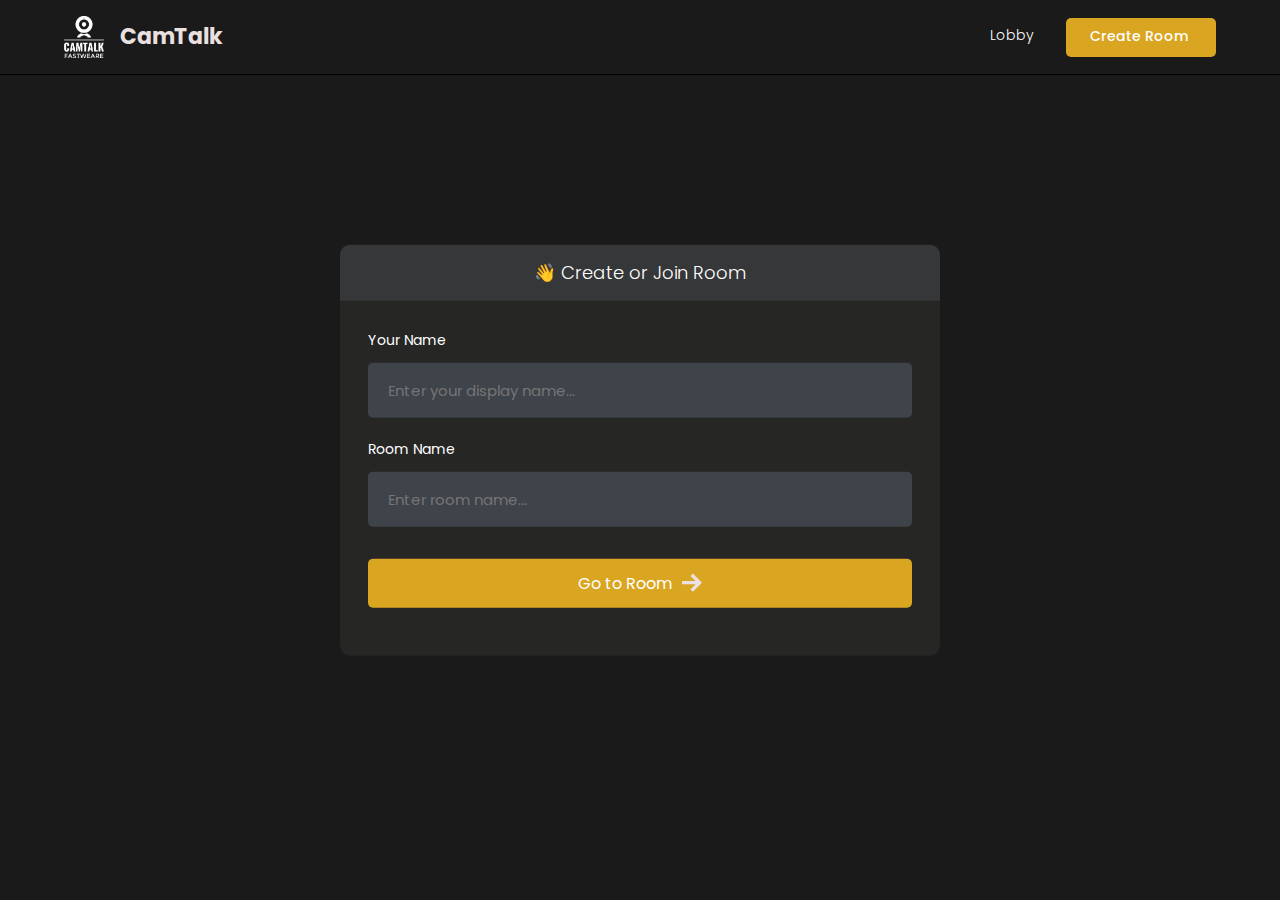
<file: CamTalk-main/index.html>
<!DOCTYPE html>
<html>
<head>
    <meta charset='utf-8'>
    <meta http-equiv='X-UA-Compatible' content='IE=edge'>
    <title>Room</title>
    <meta name='viewport' content='width=device-width, initial-scale=1'>
    <link rel='stylesheet' type='text/css' media='screen' href='styles/main.css'>
    <link rel='stylesheet' type='text/css' media='screen' href='styles/lobby.css'>
</head>
<body>

    <header id="nav">
       <div class="nav--list">
            <a href="index.html" href="/">
                <h3 id="logo">
                    <img src="./images/logo.png" alt="Site Logo">
                    <span>CamTalk</span>
                </h3>
            </a>
       </div>

        <div id="nav__links">
            <a class="nav__link" href="/">
                Lobby
                <svg xmlns="http://www.w3.org/2000/svg" width="24" height="24" fill="#ede0e0" viewBox="0 0 24 24"><path d="M20 7.093v-5.093h-3v2.093l3 3zm4 5.907l-12-12-12 12h3v10h7v-5h4v5h7v-10h3zm-5 8h-3v-5h-8v5h-3v-10.26l7-6.912 7 6.99v10.182z"/></svg>
            </a>
            <a class="nav__link" id="create__room__btn" href="index.html">
                Create Room
               <svg xmlns="http://www.w3.org/2000/svg" width="24" height="24" fill="#ede0e0" viewBox="0 0 24 24"><path d="M12 0c-6.627 0-12 5.373-12 12s5.373 12 12 12 12-5.373 12-12-5.373-12-12-12zm6 13h-5v5h-2v-5h-5v-2h5v-5h2v5h5v2z"/></svg>
            </a>
        </div>
    </header>

    <main id="room__lobby__container">
        
        <div id="form__container">
             <div id="form__container__header">
                 <p>👋 Create or Join Room</p>
             </div>
 
 
            <form id="lobby__form">
 
                 <div class="form__field__wrapper">
                     <label>Your Name</label>
                     <input type="text" name="name" required placeholder="Enter your display name..." />
                 </div>
 
                 <div class="form__field__wrapper">
                     <label>Room Name</label>
                     <input type="text" name="room"  placeholder="Enter room name..." />
                 </div>
 
                 <div class="form__field__wrapper">
                     <button type="submit">Go to Room 
                         <svg xmlns="http://www.w3.org/2000/svg" width="24" height="24" viewBox="0 0 24 24"><path d="M13.025 1l-2.847 2.828 6.176 6.176h-16.354v3.992h16.354l-6.176 6.176 2.847 2.828 10.975-11z"/></svg>
                    </button>
                 </div>
            </form>
        </div>
     </main>
    
</body>
<script type="text/javascript" src="js/lobby.js"></script>
</html>
</file>
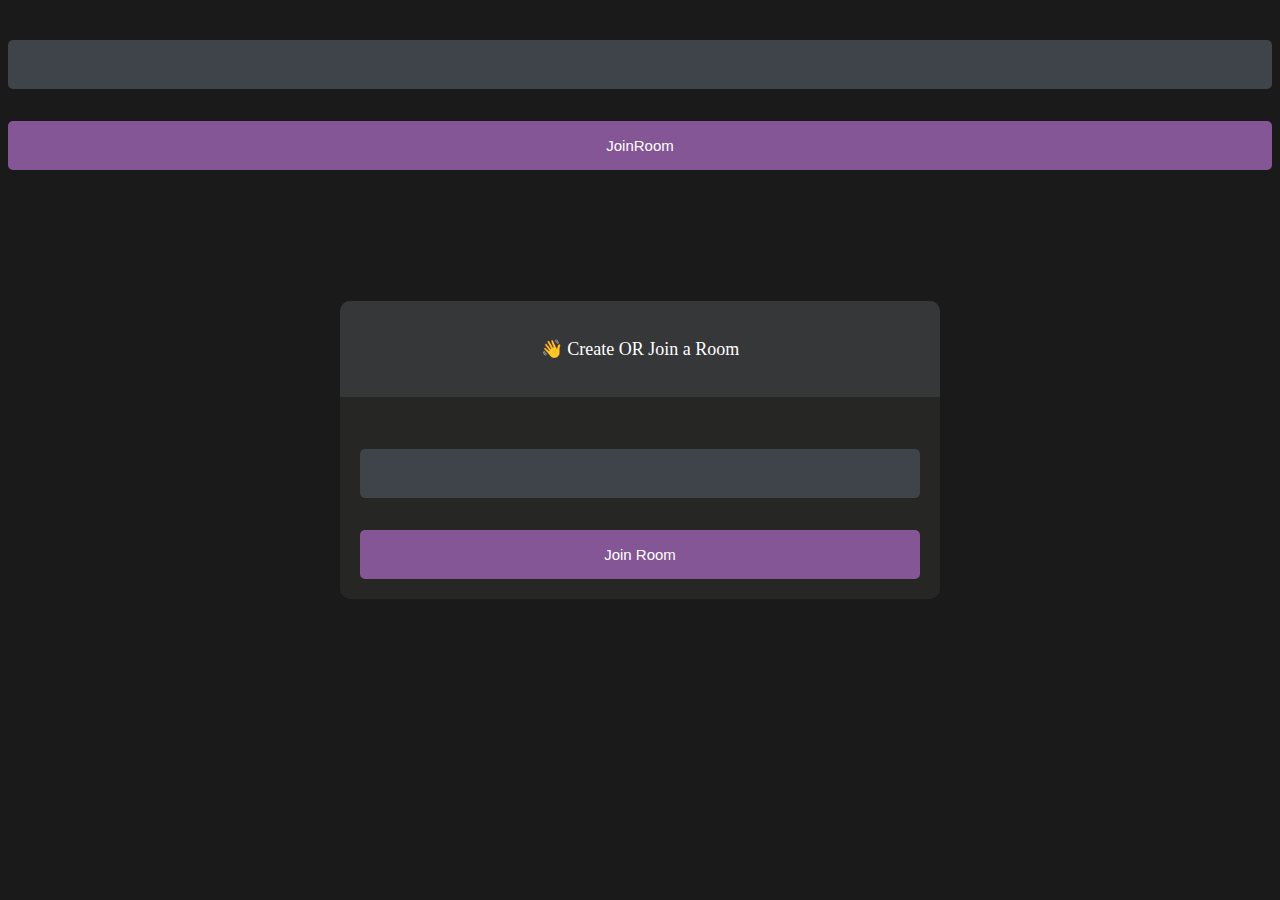
<file: P2P_Facecall/index.html>
<!DOCTYPE html>
<html lang="en">
<head>
    <meta charset="UTF-8">
    <meta http-equiv="X-UA-Compatible" content="IE=edge" >
    <meta name="viewport" content="width=device-width, initial-scale=1.0">
    <title>PeerChat</title>
    <link rel="stylesheet" href="style.css">
    <link rel="shortcut icon" href="favicon/favicon.ico">
    <link rel="icon" type="image/gif" href="favicon/animated_favicon1.gif">

</head>
<body>
    <div id="videos">
        <video class="video-player" id="user-1" autoplay playsinline></video>
        <video class="video-player" id="user-2" autoplay playsinline></video>
    </div>

    <div id="controls">
        <div class="control-container" id="camera-btn">
            <img src="icons/camera.png" />
        </div>

        <div class="control-container" id="mic-btn">
            <img src="icons/mic.png" />
        </div>

        <a href="lobby.html">
            <div class="control-container" id="leave-btn">
                <img src="icons/phone.png" />
            </div>
        </a>

    </div>
</body>
<script src="agora-rtm-sdk-1.4.4.js"></script>
<script src="script.js"></script>
</html>
</file>
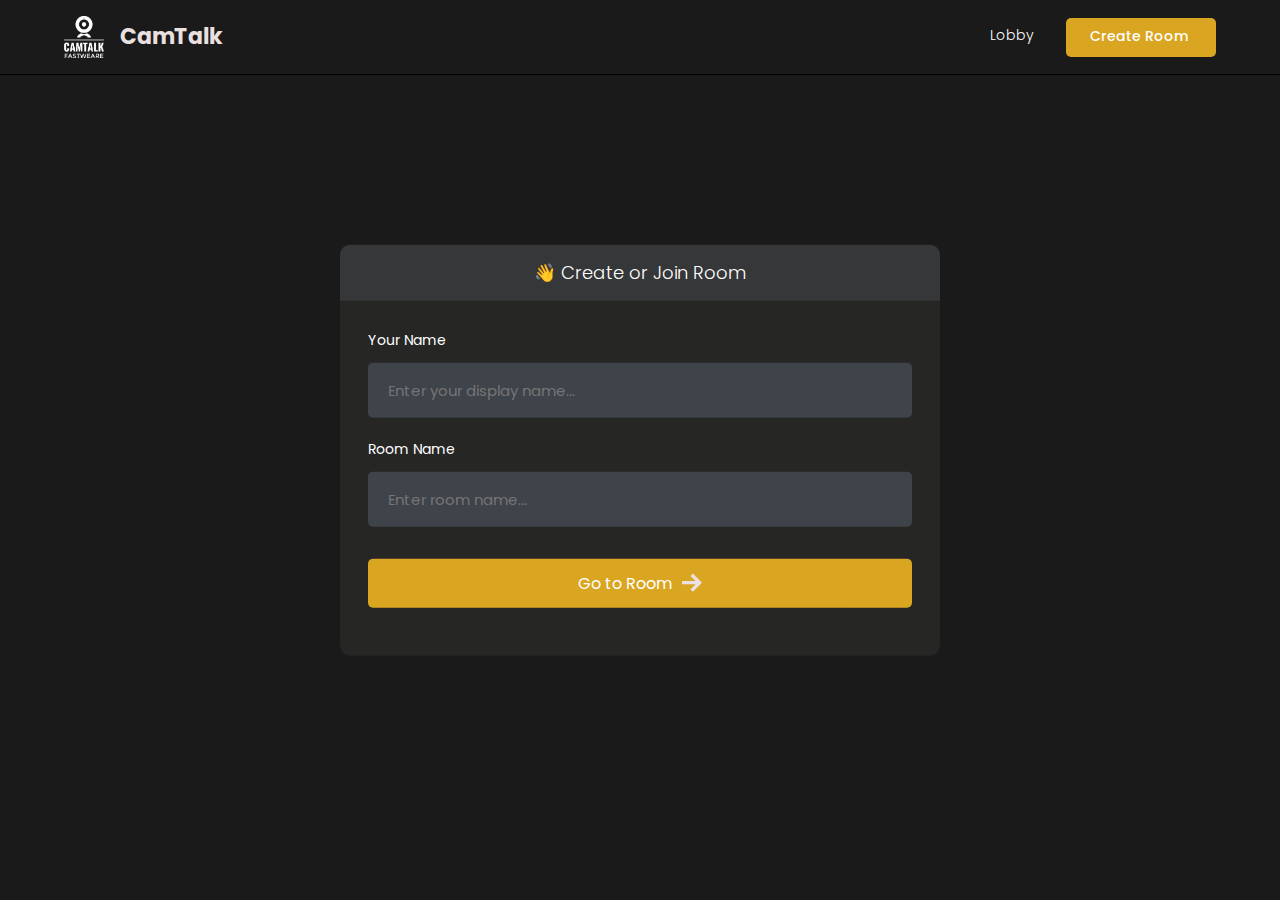
<file: CamTalk-main/room.html>
<!DOCTYPE html>
<html>
<head>
    <meta charset='utf-8'>
    <meta http-equiv='X-UA-Compatible' content='IE=edge'>
    <title>Room</title>
    <meta name='viewport' content='width=device-width, initial-scale=1'>
    <link rel='stylesheet' type='text/css' media='screen' href='styles/main.css'>

    <link rel='stylesheet' type='text/css' media='screen' href='styles/room.css'>
</head>
<body>

    <header id="nav">
       <div class="nav--list">
            <button id="members__button">
               <svg width="24" height="24" xmlns="http://www.w3.org/2000/svg" fill-rule="evenodd" clip-rule="evenodd"><path d="M24 18v1h-24v-1h24zm0-6v1h-24v-1h24zm0-6v1h-24v-1h24z" fill="#ede0e0"><path d="M24 19h-24v-1h24v1zm0-6h-24v-1h24v1zm0-6h-24v-1h24v1z"/></svg>
            </button>
            <a href="index.html" href ="/">
                <h3 id="logo">
                    <img src="./images/logo.png" alt="Site Logo">
                    <span>CamTalk</span>
                </h3>
            </a>
       </div>

        <div id="nav__links">
            <button id="chat__button"><svg width="24" height="24" xmlns="http://www.w3.org/2000/svg" fill-rule="evenodd" fill="#ede0e0" clip-rule="evenodd"><path d="M24 20h-3v4l-5.333-4h-7.667v-4h2v2h6.333l2.667 2v-2h3v-8.001h-2v-2h4v12.001zm-15.667-6l-5.333 4v-4h-3v-14.001l18 .001v14h-9.667zm-6.333-2h3v2l2.667-2h8.333v-10l-14-.001v10.001z"/></svg></button>
            <!-- <a class="nav__link" href="/">
                Lobby
                <svg xmlns="http://www.w3.org/2000/svg" width="24" height="24" fill="#ede0e0" viewBox="0 0 24 24"><path d="M20 7.093v-5.093h-3v2.093l3 3zm4 5.907l-12-12-12 12h3v10h7v-5h4v5h7v-10h3zm-5 8h-3v-5h-8v5h-3v-10.26l7-6.912 7 6.99v10.182z"/></svg>
            </a> -->
            <a class="nav__link" id="create__room__btn" href="index.html">
                Create Room
               <svg xmlns="http://www.w3.org/2000/svg" width="24" height="24" fill="#ede0e0" viewBox="0 0 24 24"><path d="M12 0c-6.627 0-12 5.373-12 12s5.373 12 12 12 12-5.373 12-12-5.373-12-12-12zm6 13h-5v5h-2v-5h-5v-2h5v-5h2v5h5v2z"/></svg>
            </a>
        </div>
    </header>

    <main class="container">
        <div id="room__container">

            <section id="members__container">

            <div id="members__header">
                <p>Participants</p>
                <strong id="members__count">0</strong>
            </div>

            <div id="member__list">
            </div>

            </section>

            <section id="stream__container">

                <div id="stream__box"></div>

                <div id="streams__container"></div>

                <div class="stream__actions">
                    <button id="camera-btn" class="active">
                        <svg xmlns="http://www.w3.org/2000/svg" width="24" height="24" viewBox="0 0 24 24"><path d="M5 4h-3v-1h3v1zm10.93 0l.812 1.219c.743 1.115 1.987 1.781 3.328 1.781h1.93v13h-20v-13h3.93c1.341 0 2.585-.666 3.328-1.781l.812-1.219h5.86zm1.07-2h-8l-1.406 2.109c-.371.557-.995.891-1.664.891h-5.93v17h24v-17h-3.93c-.669 0-1.293-.334-1.664-.891l-1.406-2.109zm-11 8c0-.552-.447-1-1-1s-1 .448-1 1 .447 1 1 1 1-.448 1-1zm7 0c1.654 0 3 1.346 3 3s-1.346 3-3 3-3-1.346-3-3 1.346-3 3-3zm0-2c-2.761 0-5 2.239-5 5s2.239 5 5 5 5-2.239 5-5-2.239-5-5-5z"/></svg>
                    </button>
                    <button id="mic-btn" class="active">
                        <svg xmlns="http://www.w3.org/2000/svg" width="24" height="24" viewBox="0 0 24 24"><path d="M12 2c1.103 0 2 .897 2 2v7c0 1.103-.897 2-2 2s-2-.897-2-2v-7c0-1.103.897-2 2-2zm0-2c-2.209 0-4 1.791-4 4v7c0 2.209 1.791 4 4 4s4-1.791 4-4v-7c0-2.209-1.791-4-4-4zm8 9v2c0 4.418-3.582 8-8 8s-8-3.582-8-8v-2h2v2c0 3.309 2.691 6 6 6s6-2.691 6-6v-2h2zm-7 13v-2h-2v2h-4v2h10v-2h-4z"/></svg>
                    </button>
                    <button id="screen-btn">
                        <svg xmlns="http://www.w3.org/2000/svg" width="24" height="24" viewBox="0 0 24 24"><path d="M0 1v17h24v-17h-24zm22 15h-20v-13h20v13zm-6.599 4l2.599 3h-12l2.599-3h6.802z"/></svg>
                    </button>
                    <button id="leave-btn" style="background-color: #FF5050;">
                        <svg xmlns="http://www.w3.org/2000/svg" width="24" height="24" viewBox="0 0 24 24"><path d="M16 10v-5l8 7-8 7v-5h-8v-4h8zm-16-8v20h14v-2h-12v-16h12v-2h-14z"/></svg>
                    </button>
                </div>

                <button id="join-btn">Join Stream</button>
            </section>

            <section id="messages__container">

                <div id="messages"></div>

                <form id="message__form">
                    <input type="text" name="message" placeholder="Send a message...." />
                </form>

            </section>
        </div>
    </main>
    
</body>
<script type="text/javascript" src="js/AgoraRTC_N-4.11.0.js"></script>
<script type="text/javascript" src="js/agora-rtm-sdk-1.4.4.js"></script>
<script type="text/javascript" src="js/room.js"></script>
<script type="text/javascript" src="js/room_rtm.js"></script>
<script type="text/javascript" src="js/room_rtc.js"></script>
</html>
</file>
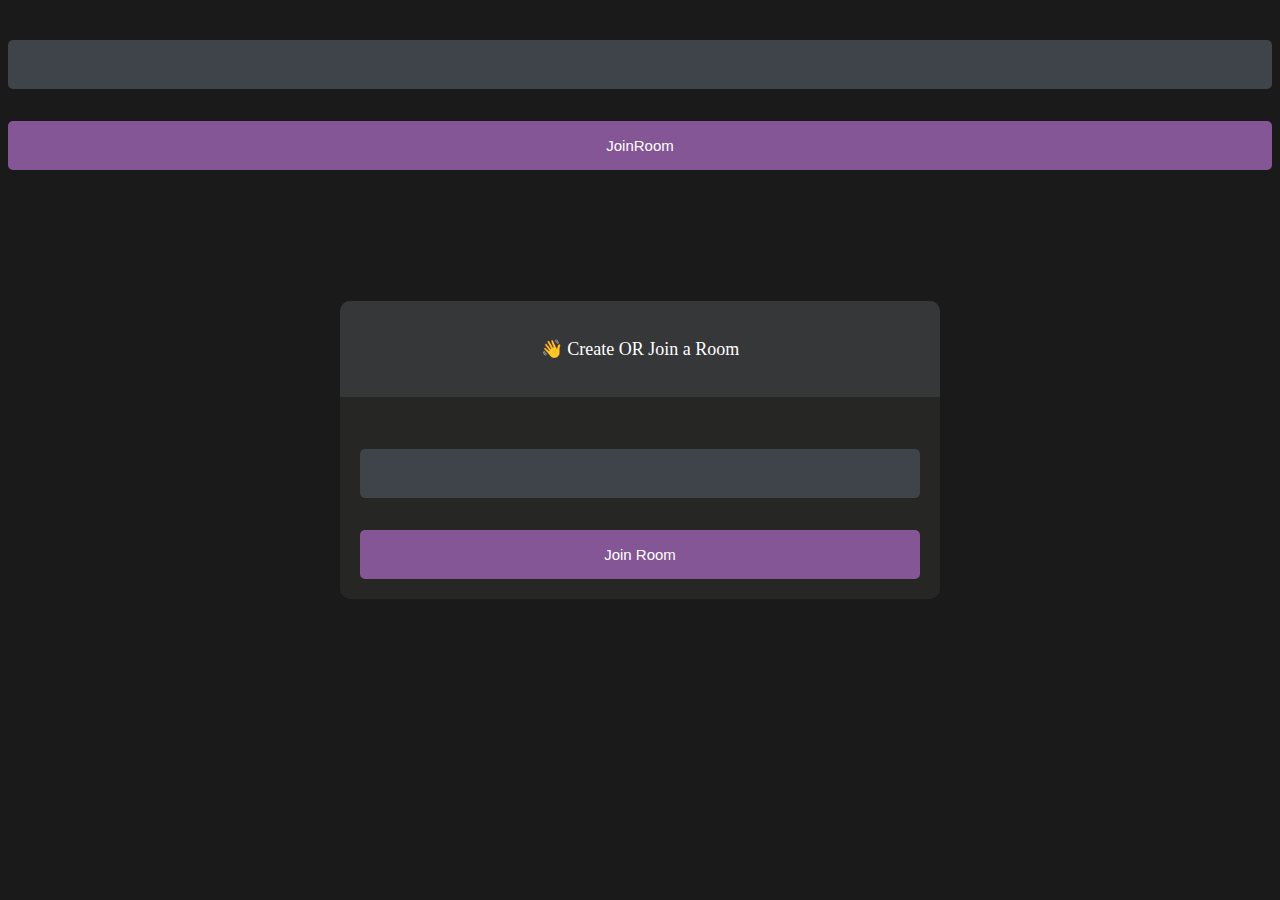
<file: P2P_Facecall/lobby.html>
<!DOCTYPE html>
<html lang="en">
<head>
    <meta charset="UTF-8">
    <meta http-equiv="X-UA-Compatible" content="IE=edge" >
    <meta name="viewport" content="width=device-width, initial-scale=1.0">
    <title>Document</title>
    <link rel="stylesheet" href="lobby.css">
</head>
<body>
    <main id="lobby-container">
        <div id="form-container">
            <div id="form__container__header">
                <p>👋 Create OR Join a Room</p>
            </div>

            <div id="form__content__wrapper">
                <form id="join-form">
                    <input type="text" name="invite_link" required/>
                    <input type="submit" value="Join Room" />
                </form>
            </div>
        </div>
    </main>
    <form id="join-form">
        <input type="text" name="invite_link" required/>
        <input type="submit" value="JoinRoom"/>
    </form>
</body>
    <script>
        let form = document.getElementById('join-form')

        form.addEventListener('submit', (e) => {
            e.preventDefault();
            let inviteCode = e.target.invite_link.value
            window.location = `index.html?room=${inviteCode}`
        })
    </script>
</html>
</file>
<file: CamTalk-main/styles/main.css>
@import url('https://fonts.googleapis.com/css2?family=Poppins:wght@400;500;600;700;800&display=swap');

* {
  font-family: 'Poppins', sans-serif;
}

/* width */
::-webkit-scrollbar {
  width: 7px;
}

/* Track */
::-webkit-scrollbar-track {
  box-shadow: inset 0 0 5px grey;
  border-radius: 10px;
}

/* Handle */
::-webkit-scrollbar-thumb {
  background: #797a79;
  border-radius: 10px;
}

/* Handle on hover */
::-webkit-scrollbar-thumb:hover {
  background: #845695;
}

body {
  background-color: #1a1a1a;
  color: #fff;

  font-size: 14px;
  padding: 0;
  margin: 0;
  box-sizing: border-box;
}

p,
a {
  font-weight: 300;
}

.avatar__md {
  height: 40px;
  width: 40px;
  object-fit: cover;
  border-radius: 50%;
}

.avatar__sm {
  height: 30px;
  width: 30px;
  object-fit: cover;
  border-radius: 50%;
}

#nav {
  position: fixed;
  top: 0;
  width: 100%;
  box-sizing: border-box;
  display: flex;
  justify-content: space-between;
  align-items: center;
  border-bottom: 1px solid #000000;
  background-color: #1a1a1a;
  text-decoration: none;
  padding: 16px 5%;
  z-index: 999;
}

#logo {
  display: flex;
  align-items: center;
  gap: 16px;
  font-size: 22px;
  font-weight: 700;
  line-height: 0;
  margin: 0;
  color: #ebe0e0;
}

@media (max-width: 640px) {
  #logo span {
    display: none;
  }
}

#logo img {
  height: 42px;
}

#nav a {
  text-decoration: none;
}

#nav__links {
  display: flex;
  align-items: center;
  column-gap: 2em;
}

.nav__link {
  color: #fff;
  text-decoration: none;
  transition: 1s;
  border-bottom: 2px solid transparent;
  transition: all 0.3s ease-in-out;
  padding-bottom: 1px;
}

@media (max-width: 520px) {
  #nav__links {
    column-gap: 3em;
  }
}

.nav__link:hover {
  color: rgb(230, 228, 228);
  text-decoration: none;
  border-color: #845695;
}

#create__room__btn {
  display: block;
  background-color: goldenrod;
  padding: 8px 24px;
  font-size: 14px;
  font-weight: 500;
  border-radius: 5px;
}

#create__room__btn:hover {
  background-color: rgb(213, 222, 27);
}

.nav--list {
  display: flex;
  gap: 1rem;
  align-items: center;
}

#members__button,
#chat__button {
  display: none;
  cursor: pointer;
  background: transparent;
  border: none;
}

#members__button:hover svg > path,
#chat__button:hover svg,
.nav__link:hover svg {
  fill: #845695;
}

.nav__link svg {
  width: 0;
  height: 0;
}

@media (max-width: 640px) {
  #members__button {
    display: block;
  }

  .nav__link svg {
    width: 1.5rem;
    height: 1.5rem;
  }
  .nav__link,
  #create__room__btn {
    font-size: 0;
    border: none;
  }

  #create__room__btn {
    padding: 0;
    background-color: transparent;
    border-radius: 50%;
  }

  #create__room__btn:hover {
    background-color: transparent;
  }
}
</file>
<file: CamTalk-main/styles/lobby.css>
#form__container {
  width: 90%;
  max-width: 600px;
  border-radius: 10px;
  background-color: #262625;
  position: fixed;
  top: 50%;
  left: 50%;
  transform: translate(-50%, -50%);
}

#lobby__form {
  padding: 2em;
}

#form__container__header {
  border-radius: 10px 10px 0 0;
  padding: 10px;
  text-align: center;
  background-color: #363739;
  margin: 0;
  font-size: 18px;
  font-size: 300;
  line-height: 0;
}

.form__field__wrapper {
  width: 100%;
  box-sizing: border-box;
  margin-bottom: 20px;
}

.form__field__wrapper label {
  font-size: 14px;
  line-height: 1.7em;
  margin-bottom: 10px;
  display: block;
}

.form__field__wrapper input {
  box-sizing: border-box;
  color: #fff;
  width: 100%;
  margin: 0;
  border: none;
  border-radius: 5px;
  padding: 16px 20px;
  font-size: 15px;
  background-color: #3f434a;
}

.form__field__wrapper button[type='submit'] {
  margin-top: 32px;
  cursor: pointer;
  background-color: goldenrod;
  border: none;
  color: #fff;
  font-size: 16px;
  width: 100%;
  display: flex;
  align-items: center;
  justify-content: center;
  padding: 12px;
  border-radius: 5px;
  gap: 10px;
}
.form__field__wrapper button[type='submit']:hover{
  background-color: rgb(213, 222, 27);
}

.form__field__wrapper button[type='submit'] svg {
  fill: #ede0e0;
  width: 20px;
}

/* #avatar__selection {
  margin-right: 10px;
  display: flex;
  gap: 1em;
}

.avatar__option {
  height: 50px;
  width: 50px;
  border-radius: 50%;
  cursor: pointer;
  transition: 0.3s;
  border: 2px solid #797a79;
}

.avatar__option__selected {
  border: 3px solid #845695;
} */
</file>
<file: P2P_Facecall/style.css>
*{
    margin: 0;
    padding: 0;
    box-sizing: border-box;
}

#videos{
    display: grid;
    grid-template-columns  : 1fr;
    height: 100vh;
    overflow: hidden;
    gap: 2em;
}

.video-player{
    background-color: black;
    width: 100%;
    height: 100%;
    object-fit: cover;
}

#user-2 {
    display: none;
}

.smallFrame{
    position: fixed;
    top: 1rem;
    left: 1rem;
    height: 15rem;
    width: 23rem;
    border-radius: 5px;
    border:2px solid #b366f9;
    -webkit-box-shadow: 3px 3px 15px -1px rgba(0,0,0,0.77);
    box-shadow: 3px 3px 15px -1px rgba(0,0,0,0.77);
    z-index: 999;
}


#controls{
    position: fixed;
    bottom: 20px;
    left: 50%;
    transform:translateX(-50%);
    display: flex;
    gap: 1em;
}


.control-container{
  background-color: rgba(17, 255, 0, 0.984);
  padding: 20px;
  border-radius: 50%;
  display: flex;
  justify-content: center;
  align-items: center;
  cursor: pointer;
}

.control-container img{
    height: 30px;
    width: 30px;
}

#leave-btn{
    background-color: rgb(255,80,80, 1);
}

@media screen and (max-height:600px) {
    .smallFrame{
        height: 120px;
        width: 160px;
    }

    .control-container img{
        height: 20px;
        width: 20px;
    }
}

@media screen and (max-width:600px) {
    .smallFrame{
        height: 80px;
        width: 120px;
    }

    .control-container img{
        height: 20px;
        width: 20px;
    }
}
</file>
<file: CamTalk-main/styles/room.css>
.container {
  margin-top: 74px;
  height: clac(100vh - 74px);
  width: 100%;
  position: relative;
}

#room__container {
  position: relative;
  display: flex;
  gap: 3rem;
}

#members__container {
  background-color: #262625;
  border-right: 1px solid #797a79;
  overflow-y: auto;
  width: 90%;
  max-width: 250px;
  position: fixed;
  height: 100%;
  z-index: 999;
}

#members__count {
  background-color: #1d1d1c;
  padding: 7px 15px;
  font-size: 14px;
  font-weight: 600;
  border-radius: 5px;
}

#members__header {
  display: flex;
  justify-content: space-around;
  align-items: center;
  padding: 0 1rem;
  position: fixed;
  font-size: 18px;
  background-color: #323143;
  width: 218px;
}

#member__list {
  display: flex;
  flex-direction: column;
  gap: 1rem;
  padding-top: 5rem;
  padding-bottom: 6.5rem;
}

.members__list::-webkit-scrollbar {
  height: 14px;
}

.member__wrapper {
  display: flex;
  align-items: center;
  column-gap: 10px;
  padding-left: 1em;
}

.green__icon {
  display: block;
  height: 8px;
  width: 8px;
  border-radius: 50%;
  background-color: #2aca3e;
}

.member_name{
  font-size: 14px;
  line-height: 0;
}

#messages__container {
  height: calc(100vh - 85px);
  background-color: #262625;
  right: 0;
  position: absolute;
  width: 100%;
  max-width: 25rem;
  overflow-y: auto;
  border-left: 1px solid #111;
}

#messages {
  width: 100%;
  height: 100%;
  overflow-y: auto;
}

.message__wrapper:last-child {
  margin-bottom: 6.5rem;
}

.message__wrapper {
  display: flex;
  gap: 10px;
  margin: 1em;
}

.message__body {
  background-color: #363739;
  border-radius: 10px;
  padding: 10px 15px;
  width: fit-content;
  max-width: 900px;
}

.message__body strong {
  font-weight: 600;
  color: #ede0e0;
}

.message__body__bot{
  padding: 0 20px;
  max-width: 900px;
  color: #bdbdbd;
}


.message__author {
  margin-right: 10px;
  color: #2aca3e!important;

}

.message__author__bot {
  margin-right: 10px;
  color: #a52aca!important;

}

.message__text {
  margin: 0;
}

#message__form {
  width: 23.2rem;
  position: fixed;
  bottom: 0;
  display: block;
  background-color: #1a1a1a;
  padding: 1em;
}

#message__form input {
  color: #fff;
  width: 100%;
  border: none;
  border-radius: 5px;
  padding: 18px;
  font-size: 14px;
  box-sizing: border-box;
  background-color: #3f434a;
}

#message__form input:focus {
  outline: none;
}

#message__form input::placeholder {
  color: #707575;
}

#stream__container {
  justify-self: center;
  width: calc(100% - 40.7rem);
  position: fixed;
  left: 15.7rem;
  top: clac(100vh - 72px);
  overflow-y: auto;
  height: 100%;
}

#stream__box{
  background-color: #3f434a;
  height: 60vh;
  display: none;
}

#stream__box .video__container{
  border: 2px solid #000;
  border-radius: 0;
  height: 100%!important;
  width:100%!important;

  background-size: 300px;
}

#stream__box video{
  border-radius: 0;
}

#streams__container{
  display: flex;
  flex-wrap: wrap;
  gap: 2em;
  justify-content: center;
  align-items: center;
  margin-top: 25px;
  margin-bottom: 225px;
}

.video__container{
  display: flex;
  justify-content: center;
  align-items: center;
  border:2px solid #b366f9;
  border-radius: 50%;
  cursor: pointer;
  overflow: hidden;
  height: 300px;
  width: 300px;

  background-image: url("/images/logo.png");
  background-repeat: no-repeat;
  background-position: center;
  background-size: 75px;
}

.video-player{
  height: 100%;
  width: 100%;
}

.video-player video{
  border-radius: 50%;
}

@media (max-width: 1400px) {
  .video__container{
    height: 200px;
    width: 200px;
  }
}

@media (max-width: 1200px) {
  #members__container {
    display: none;
  }

  #members__button {
    display: block;
  }

  #stream__container {
    width: calc(100% - 25rem);
    left: 0;
  }
}

@media (max-width: 980px) {
  #stream__container {
    width: calc(100% - 20rem);
    left: 0;
  }
  #messages__container {
    max-width: 20rem;
  }

  #message__form {
    width: 18.2rem;
  }
}

@media (max-width: 768px) {
  #stream__container {
    width: 100%;
  }

  .video__container{
    height: 100px;
    width: 100px;
  }

  #messages__container {
    display: none;
  }

  #chat__button {
    display: block;
  }
}

#stream__box {
  position: relative;
}

.stream__focus {
  width: 100%;
  height: 100%;
}

.stream__focus iframe {
  width: 100%;
  height: 100%;
}

.stream__actions {
  position: fixed;
  bottom: 1rem;
  border-radius: 8px;
  background-color: #1a1a1a60;
  padding: 1rem;
  left: 50%;
  display: none;
  gap: 1rem;
  transform: translateX(-50%);
}

.stream__actions a,
.stream__actions button {
  cursor: pointer;
  background-color: #262625;
  color: #fff;
  border: none;
  display: flex;
  align-items: center;
  justify-content: center;
  padding: 0.5rem 1rem;
  border-radius: 5px;
  transition: all 0.2s ease-in-out;
}

.stream__actions a svg,
.stream__actions button svg {
  width: 1.5rem;
  height: 1.5rem;
  fill: #ede0e0;
}

.stream__actions a.active,
.stream__actions button.active,
.stream__actions a:hover,
.stream__actions button:hover {
  background-color: #845695;
}

#join-btn{
  background-color: goldenrod;
  font-size: 18px;
  padding: 25px 50px;
  border: none;
  color:#fff;

  position: fixed;
  bottom: 1rem;
  border-radius: 8px;
  left:50%;
  transform: translateX(-50%);
  cursor: pointer;
}

#join-btn:hover{
  background-color: rgb(213, 222, 27);
}
</file>
<file: P2P_Facecall/lobby.css>
body{
    background-color: #1a1a1a;
    color: #fff;
}

#form-container{
    width: 90%;
    max-width: 600px;
    border-radius: 10px;
    background-color: #262625;
    position: fixed;
    top: 50%;
    left: 50%;
    transform: translate(-50%, -50%);
}


#form__container__header {
    border-radius: 10px 10px 0 0;
    padding: 30px;
    text-align: center;
    background-color: #363739;
    margin: 0;
    font-size: 18px;
    font-size: 300;
    line-height: 0;
  }

  #form__content__wrapper{
    padding: 20px;
}

input {
    box-sizing: border-box;
    color: #fff;
    width: 100%;
    margin: 0;
    border: none;
    border-radius: 5px;
    padding: 16px 20px;
    font-size: 15px;
    background-color: #3f434a;
    margin-top: 32px;
  }
 
 
  input[type='submit'] {
    background-color: #845695;
 
  }
</file>
